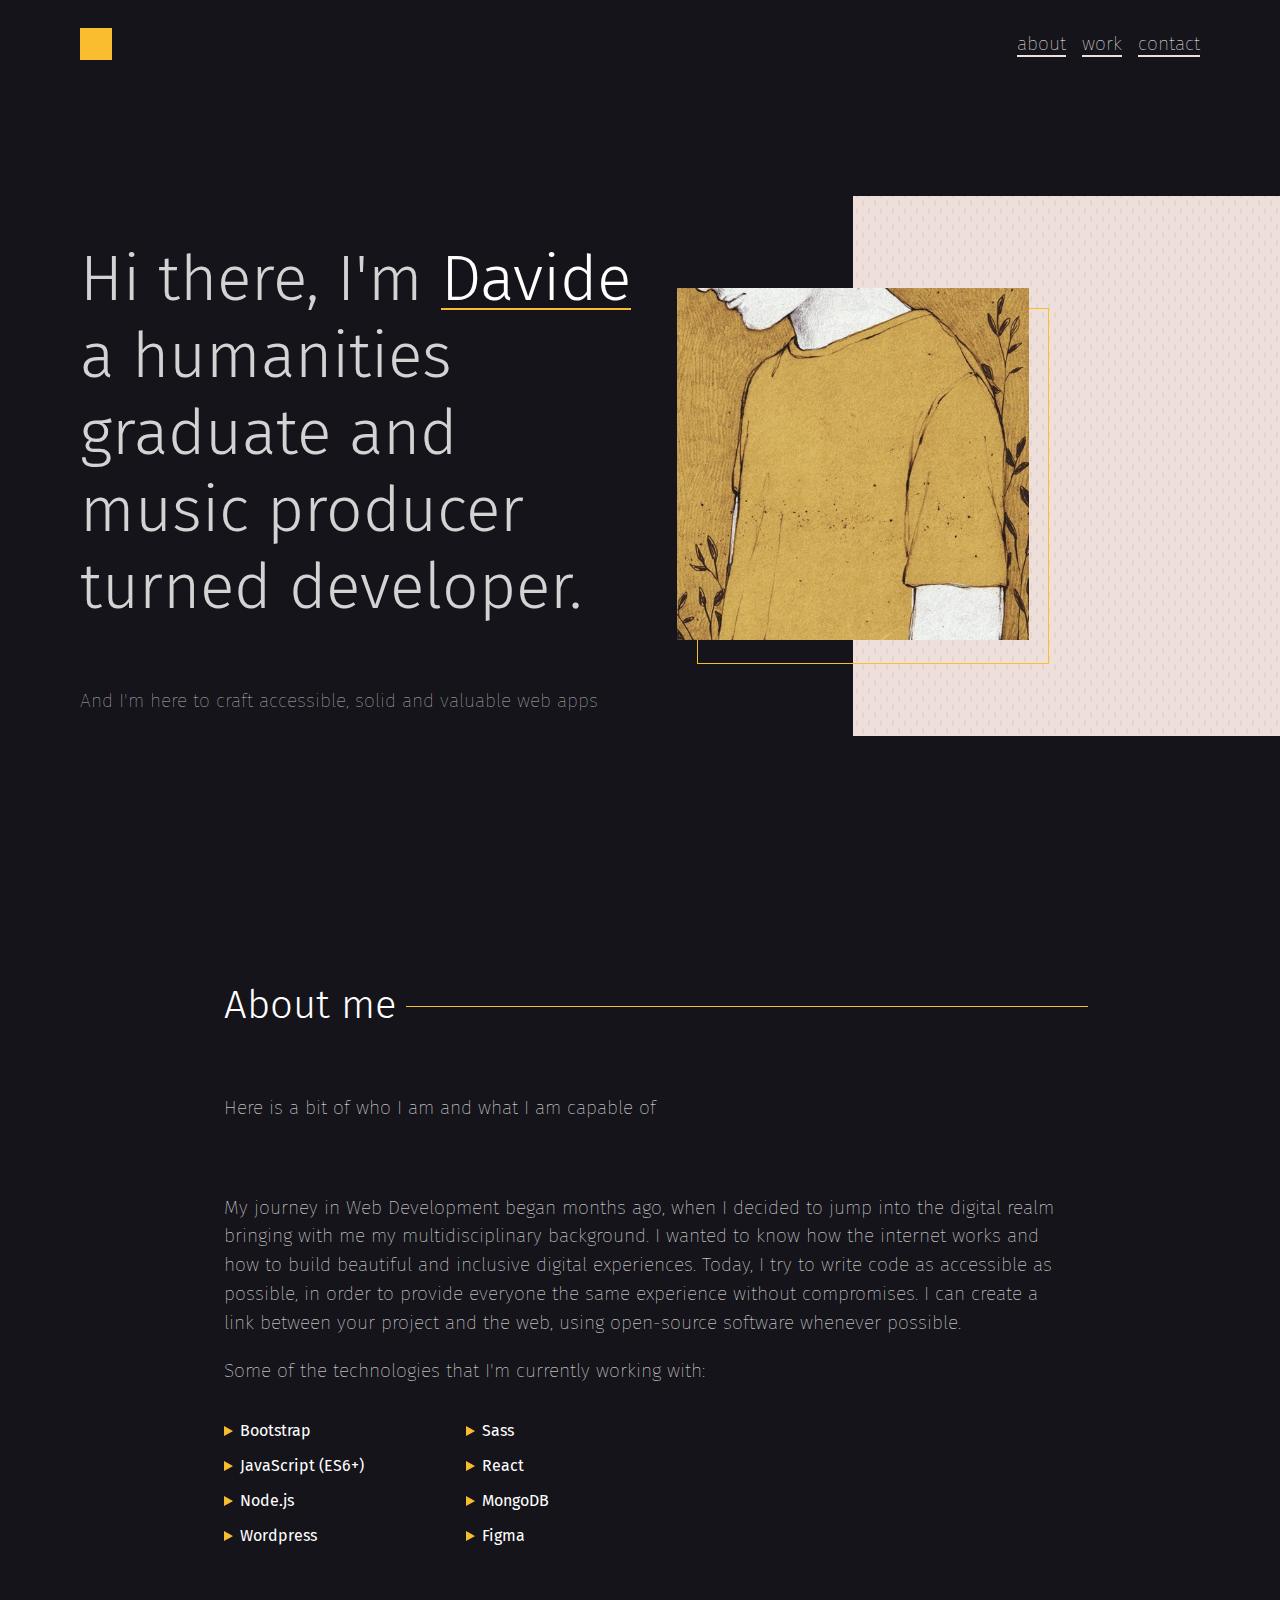
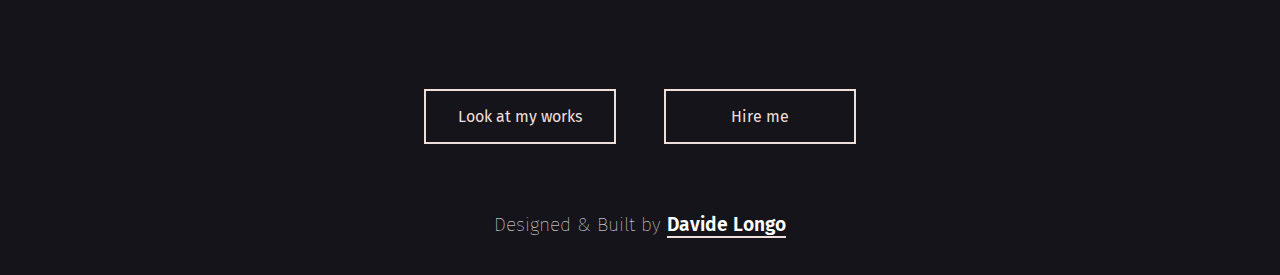
<file: index.html>
<!DOCTYPE html>
<html lang="en">
    <head>
        <meta charset="UTF-8" />
        <meta name="viewport" content="width=device-width, initial-scale=1.0" />
        <title>Davide Longo | Full-Stack Developer</title>
        <link
            rel="shortcut icon"
            href="assets/img/favicon.ico"
            type="image/x-icon"
        />
        <link rel="stylesheet" href="assets/css/style.css" />
    </head>
    <body>
        <header class="primary-header">
            <a href="#main-content" id="skip-nav" class="a11y-nav"
                >Skip to content</a
            >
            <img
                class="logo"
                src="assets/img/logo.png"
                alt="A yellow filled square, the main logo"
            />
            <nav class="primary-nav">
                <ul class="nav-list">
                    <li class="nav-link">
                        <a class="link" href="./index.html">About</a>
                    </li>
                    <li class="nav-link">
                        <a class="link" href="./portfolio.html">Work</a>
                    </li>
                    <li class="nav-link">
                        <a class="link" href="./contact.html">Contact</a>
                    </li>
                </ul>
            </nav>
        </header>
        <main id="main-content">
            <section
                class="hero-section hero-grid"
                aria-labelledby="hero-title"
            >
                <header>
                    <h1 id="hero-title" class="hero-title">
                        Hi there, I'm <u>Davide</u> <br />a humanities graduate
                        and music producer turned developer.
                    </h1>
                    <p>
                        And I'm here to craft accessible, solid and valuable web
                        apps
                    </p>
                </header>
                <div class="portrait-container">
                    <img
                        src="./assets/img/propic.jpg"
                        alt="Illustration of a boy in a yellow shirt"
                    />
                    <div class="outline"></div>
                </div>
                <div class="style-banner"></div>
            </section>
            <section class="about-section" aria-labelledby="about-title">
                <div class="section-container">
                    <header>
                        <h2 class="section-title left-hr" id="about-title">
                            About me
                        </h2>
                        <p class="section-subtitle">
                            Here is a bit of who I am and what I am capable of
                        </p>
                    </header>
                    <div class="container">
                        <p>
                            My journey in Web Development began months ago, when
                            I decided to jump into the digital realm bringing
                            with me my multidisciplinary background. I wanted to
                            know how the internet works and how to build
                            beautiful and inclusive digital experiences. Today,
                            I try to write code as accessible as possible, in
                            order to provide everyone the same experience
                            without compromises. I can create a link between
                            your project and the web, using open-source software
                            whenever possible.
                        </p>
                        <p>
                            Some of the technologies that I'm currently working
                            with:
                        </p>
                        <ul class="tech-list">
                            <li>Bootstrap</li>
                            <li>
                                <abbr title="Syntactically Awesome Style Sheets"
                                    >Sass</abbr
                                >
                            </li>
                            <li>
                                JavaScript (<abbr title="ECMAScript 6"
                                    >ES6+</abbr
                                >)
                            </li>
                            <li>React</li>
                            <li>Node.js</li>
                            <li>MongoDB</li>
                            <li>Wordpress</li>
                            <li>Figma</li>
                        </ul>
                    </div>
                </div>
            </section>
            <div class="site-anchor">
                <a href="./portfolio.html" class="button">Look at my works</a>
                <a href="./contact.html" class="button">Hire me</a>
            </div>
        </main>
        <footer class="primary-footer">
            <p>
                Designed & Built by
                <a
                    class="link"
                    href="https://github.com/davidelng"
                    target="_blank"
                    >Davide Longo</a
                >
            </p>
        </footer>
    </body>
</html>
</file>
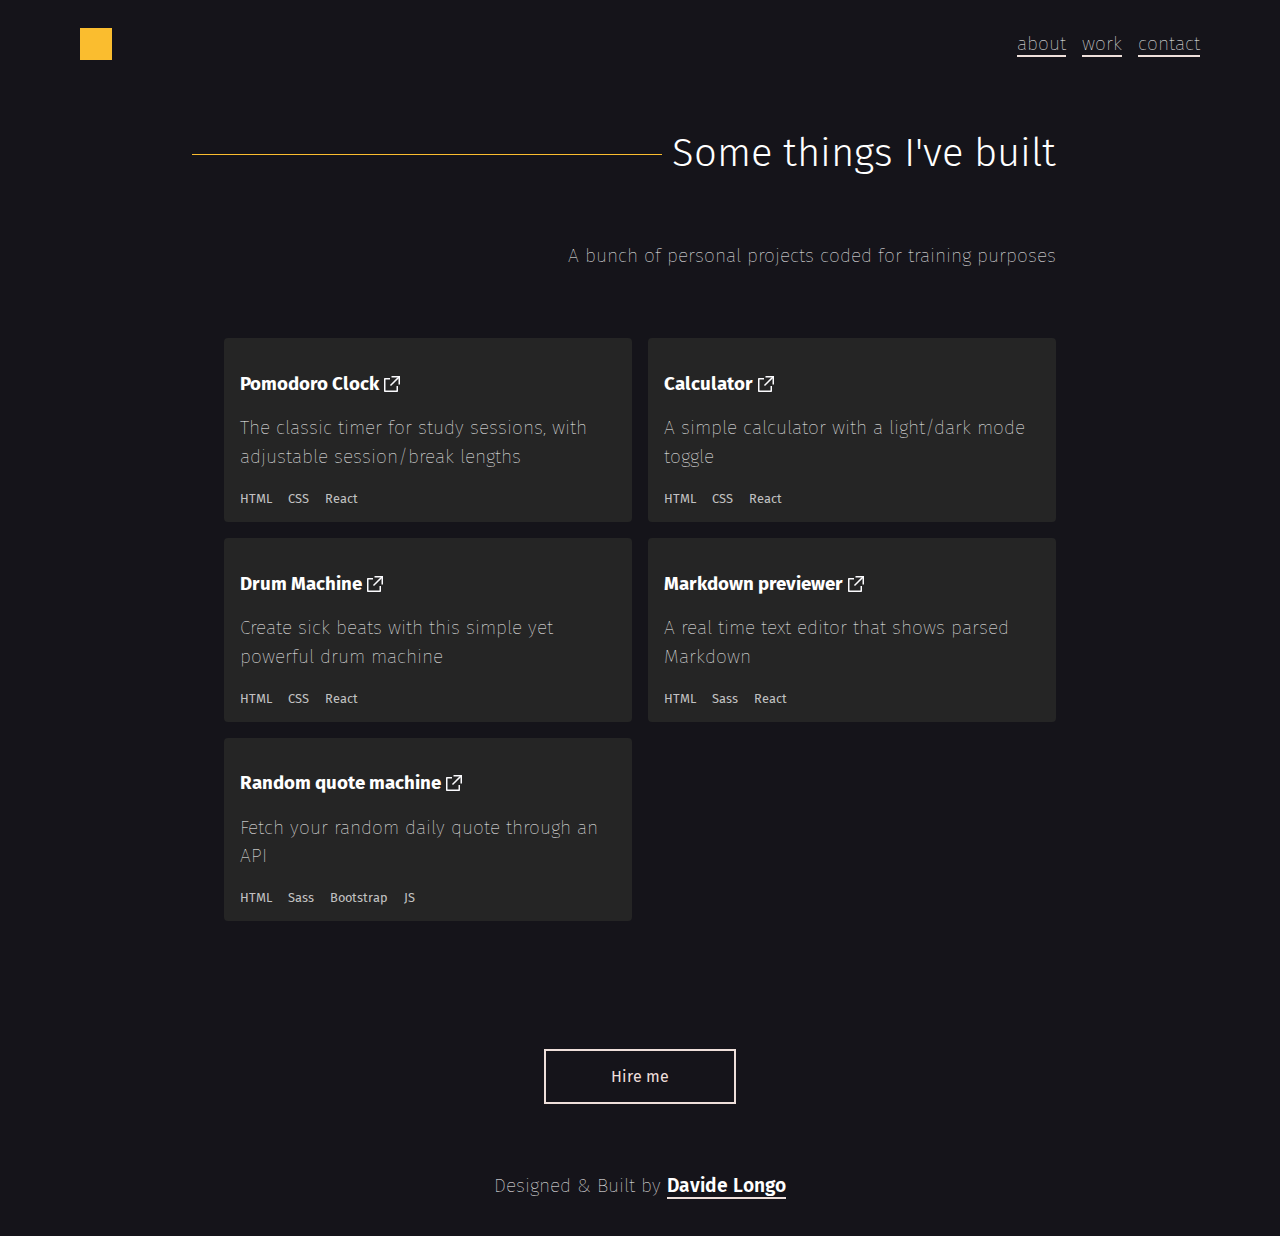
<file: portfolio.html>
<!DOCTYPE html>
<html lang="en">
    <head>
        <meta charset="UTF-8" />
        <meta name="viewport" content="width=device-width, initial-scale=1.0" />
        <title>Portfolio | Davide Longo</title>
        <link
            rel="shortcut icon"
            href="assets/img/favicon.ico"
            type="image/x-icon"
        />
        <link rel="stylesheet" href="assets/css/style.css" />
    </head>
    <body>
        <header class="primary-header">
            <a href="#main-content" id="skip-nav" class="a11y-nav"
                >Skip to content</a
            >
            <img
                class="logo"
                src="assets/img/logo.png"
                alt="A yellow filled square, the main logo"
            />
            <nav class="primary-nav">
                <ul class="nav-list">
                    <li class="nav-link">
                        <a class="link" href="./index.html">About</a>
                    </li>
                    <li class="nav-link">
                        <a class="link" href="./portfolio.html">Work</a>
                    </li>
                    <li class="nav-link">
                        <a class="link" href="./contact.html">Contact</a>
                    </li>
                </ul>
            </nav>
        </header>
        <main id="main-content">
            <section class="work-section" aria-labelledby="work-title">
                <div class="section-container">
                    <header>
                        <h2 class="section-title right-hr" id="work-title">
                            Some things I've built
                        </h2>
                        <p class="section-subtitle">
                            A bunch of personal projects coded for training
                            purposes
                        </p>
                    </header>
                    <div class="container">
                        <ul class="projects-list">
                            <li>
                                <div class="project-card">
                                    <header>
                                        <h3 class="project-card-title">
                                            <a
                                                target="_blank"
                                                href="https://codepen.io/davidelng/full/vYWmrNX"
                                                >Pomodoro Clock</a
                                            >
                                        </h3>
                                        <div class="project-card-description">
                                            <p>
                                                The classic timer for study
                                                sessions, with adjustable
                                                session/break lengths
                                            </p>
                                        </div>
                                    </header>
                                    <footer class="project-card-footer">
                                        <ul class="project-card-tech-list">
                                            <li>
                                                <abbr
                                                    title="HyperText Markup Language"
                                                    >HTML</abbr
                                                >
                                            </li>
                                            <li>
                                                <abbr
                                                    title="Cascading Style Sheets"
                                                    >CSS</abbr
                                                >
                                            </li>
                                            <li>React</li>
                                        </ul>
                                    </footer>
                                </div>
                            </li>
                            <li>
                                <div class="project-card">
                                    <header>
                                        <h3 class="project-card-title">
                                            <a
                                                target="_blank"
                                                href="https://codepen.io/davidelng/full/zYPoRKN"
                                                >Calculator</a
                                            >
                                        </h3>
                                        <div class="project-card-description">
                                            <p>
                                                A simple calculator with a
                                                light/dark mode toggle
                                            </p>
                                        </div>
                                    </header>
                                    <footer class="project-card-footer">
                                        <ul class="project-card-tech-list">
                                            <li>
                                                <abbr
                                                    title="HyperText Markup Language"
                                                    >HTML</abbr
                                                >
                                            </li>
                                            <li>
                                                <abbr
                                                    title="Cascading Style Sheets"
                                                    >CSS</abbr
                                                >
                                            </li>
                                            <li>React</li>
                                        </ul>
                                    </footer>
                                </div>
                            </li>
                            <li>
                                <div class="project-card">
                                    <header>
                                        <h3 class="project-card-title">
                                            <a
                                                target="_blank"
                                                href="https://codepen.io/davidelng/full/ZEXvBaE"
                                                >Drum Machine</a
                                            >
                                        </h3>
                                        <div class="project-card-description">
                                            <p>
                                                Create sick beats with this
                                                simple yet powerful drum machine
                                            </p>
                                        </div>
                                    </header>
                                    <footer class="project-card-footer">
                                        <ul class="project-card-tech-list">
                                            <li>
                                                <abbr
                                                    title="HyperText Markup Language"
                                                    >HTML</abbr
                                                >
                                            </li>
                                            <li>
                                                <abbr
                                                    title="Cascading Style Sheets"
                                                    >CSS</abbr
                                                >
                                            </li>
                                            <li>React</li>
                                        </ul>
                                    </footer>
                                </div>
                            </li>
                            <li>
                                <div class="project-card">
                                    <header>
                                        <h3 class="project-card-title">
                                            <a
                                                target="_blank"
                                                href="https://codepen.io/davidelng/full/WNZXoBb"
                                                >Markdown previewer</a
                                            >
                                        </h3>
                                        <div class="project-card-description">
                                            <p>
                                                A real time text editor that
                                                shows parsed Markdown
                                            </p>
                                        </div>
                                    </header>
                                    <footer class="project-card-footer">
                                        <ul class="project-card-tech-list">
                                            <li>
                                                <abbr
                                                    title="HyperText Markup Language"
                                                    >HTML</abbr
                                                >
                                            </li>
                                            <li>
                                                <abbr
                                                    title="Syntactically Awesome Style Sheets"
                                                    >Sass</abbr
                                                >
                                            </li>
                                            <li>React</li>
                                        </ul>
                                    </footer>
                                </div>
                            </li>
                            <li>
                                <div class="project-card">
                                    <header>
                                        <h3 class="project-card-title">
                                            <a
                                                target="_blank"
                                                href="https://codepen.io/davidelng/full/jOGLpWw"
                                                >Random quote machine</a
                                            >
                                        </h3>
                                        <div class="project-card-description">
                                            <p>
                                                Fetch your random daily quote
                                                through an API
                                            </p>
                                        </div>
                                    </header>
                                    <footer class="project-card-footer">
                                        <ul class="project-card-tech-list">
                                            <li>
                                                <abbr
                                                    title="HyperText Markup Language"
                                                    >HTML</abbr
                                                >
                                            </li>
                                            <li>
                                                <abbr
                                                    title="Syntactically Awesome Style Sheets"
                                                    >Sass</abbr
                                                >
                                            </li>
                                            <li>Bootstrap</li>
                                            <li>
                                                <abbr title="JavaScript"
                                                    >JS</abbr
                                                >
                                            </li>
                                        </ul>
                                    </footer>
                                </div>
                            </li>
                        </ul>
                    </div>
                </div>
            </section>
            <div class="site-anchor">
                <a href="./contact.html" class="button">Hire me</a>
            </div>
        </main>
        <footer class="primary-footer">
            <p>
                Designed & Built by
                <a
                    class="link"
                    href="https://github.com/davidelng"
                    target="_blank"
                    >Davide Longo</a
                >
            </p>
        </footer>
    </body>
</html>
</file>
<file: assets/css/style.css>
/* FONT */
@import url("https://fonts.googleapis.com/css2?family=Fira+Sans:wght@200;300;400&display=swap");

/* COLOR PALETTE */
:root {
    --white: #ffffff;
    --wh-op1: #ffffffd0;
    --wh-op2: #ffffffbb;
    --neutral: #eedfda;
    --lighter-gray: #303030;
    --gray: #252525;
    --black: #15141a;
    --accent: #fabd2f;
    --yellow: #cda54d;
}

/* Box sizing rules */
*,
*::before,
*::after {
    box-sizing: border-box;
}

/* Scroll bar */
* {
    scrollbar-color: var(--lighter-gray) var(--black);
    scrollbar-width: thin;
}
*::-webkit-scrollbar {
    width: 8px;
}
*::-webkit-scrollbar-track {
    background: var(--black);
}
*::-webkit-scrollbar-thumb {
    background-color: var(--lighter-gray);
}

/* DEFAULT STYLING */

html {
    scroll-behavior: smooth;
}

body {
    margin: 0;
    min-height: 100vh;
    font-family: "Fira Sans", sans-serif;
    color: var(--white);
    background-color: var(--black);
}

h1,
h2 {
    font-weight: 300;
}

p {
    font-weight: 100;
    font-size: clamp(0.9rem, 3vw, 1.2rem);
    line-height: 1.4rem;
}

img {
    max-width: 100%;
    height: auto;
}

ul {
    list-style: none;
    padding: 0;
    display: flex;
    flex-wrap: wrap;
    gap: 1rem;
    align-items: center;
}

a {
    text-decoration: var(--white);
    color: inherit;
}

a:focus {
    outline: 2px solid var(--white);
}

address {
    font-style: normal;
}

abbr {
    text-decoration: none;
}

/* SKIP NAVIGATION */
.a11y-nav {
    position: absolute;
    width: 100%;
    left: 0;
    top: 0;
    padding: 2rem;
    text-align: center;
    transform: translateY(-120%);
    background-color: var(--white);
    transition: transform 0.2s ease;
    color: var(--black);
    z-index: 9999;
}

.a11y-nav:is(:focus, :hover) {
    transform: translateY(0);
}

/* HEADER */
.primary-header {
    padding: 1rem 2rem;
    background-color: var(--black);
    display: flex;
    align-items: center;
    justify-content: space-between;
    position: fixed;
    width: 100%;
    top: 0;
    left: 0;
    z-index: 30;
}

.logo {
    width: 2rem;
}

/** Navigation **/
.primary-nav a {
    text-transform: lowercase;
    font-weight: 100;
}

/* MAIN */
main {
    margin-top: 4rem;
}

section:not(.hero-section) {
    margin-bottom: 3rem;
    display: flex;
    align-items: center;
    justify-content: center;
}

.section-container {
    max-width: 56rem;
    width: 100%;
    margin: auto;
}

.section-title {
    display: flex;
    padding: 2rem 0;
}

.section-subtitle {
    padding: 0 2rem;
}

.left-hr {
    padding-left: 2rem;
}

.left-hr::after {
    content: "";
    display: inline-flex;
    height: 1px;
    flex: 1;
    background-color: var(--accent);
    margin: 15px 0 0 10px;
    z-index: -1;
}

.right-hr {
    padding-right: 2rem;
}

.right-hr::before {
    content: "";
    display: inline-flex;
    height: 1px;
    flex: 1;
    background-color: var(--accent);
    margin: 15px 10px 0 0;
}

.right-hr + p {
    text-align: end;
}

/** Hero section **/
.hero-section {
    background-color: var(--black);
    color: var(--white);
    min-height: 100vh;
}

.hero-section h1 {
    font-size: clamp(2.3rem, 5vw, 4rem);
    color: var(--wh-op1);
}

.hero-section p {
    color: var(--wh-op2);
}

.hero-section u {
    color: var(--white);
    text-decoration-thickness: 2px;
    text-decoration-color: var(--accent);
    text-underline-offset: 0.13em;
}

.hero-grid {
    display: grid;
    grid-template-columns: 1fr;
    grid-template-rows: repeat(12, 1fr);
}
.hero-section header {
    padding: 2rem;
    grid-row: 1/7;
    grid-column: 1/2;
}
.style-banner {
    grid-row: 9/-1;
    grid-column: 1/2;
    background-color: var(--neutral);
    background-image: url(../img/rain.svg);
    background-attachment: fixed;
}
.portrait-container {
    grid-row: 7/11;
    grid-column: 1/2;
    justify-self: center;
    max-width: 16rem;
    width: 100%;
    aspect-ratio: 1;
    z-index: 2;
    position: relative;
}
.portrait-container img {
    background-color: var(--neutral);
    /* background-image: url(../img/propic.jpg);
    background-size: cover;
    background-repeat: no-repeat; */
    /* width: 100%;
    height: 100%; */
}
.portrait-container .outline {
    border: 1px solid var(--accent);
    width: 100%;
    height: 100%;
    position: absolute;
    top: 20px;
    left: 20px;
    z-index: -1;
}

/** About section **/
.tech-list {
    padding: 1rem;
    display: grid;
    grid-template-columns: repeat(2, 1fr);
    place-content: center;
    list-style: square;
    list-style-image: url(../img/list-icon.png);
}

.site-anchor {
    display: flex;
    align-items: center;
    justify-content: center;
    flex-direction: column;
    margin: auto;
    max-width: 30rem;
}

/** Work section **/
.projects-list {
    display: grid;
    grid-template-columns: repeat(auto-fill, minmax(18.75rem, 1fr));
    gap: 1rem;
    place-content: center;
}

.projects-list li {
    height: 100%;
}

.project-card {
    padding: 1rem;
    border-radius: 4px;
    height: 100%;
    display: flex;
    flex-direction: column;
    justify-content: space-between;
    background-color: var(--gray);
}

.project-card:hover {
    background-color: var(--lighter-gray);
}

.project-card-title a::after {
    display: inline-block;
    width: 1rem;
    height: 1rem;
    margin: 0 0 -2px 5px;
    background-image: url(../img/external-link.svg);
    background-size: cover;
    content: "";
}

.project-card-tech-list {
    font-size: 0.8rem;
    color: var(--wh-op2);
}

/** Contacts section **/
.contact-section {
    text-align: center;
}

.contact-section h3 {
    font-weight: 200;
    color: var(--white);
}

.contact-section ul {
    justify-content: center;
}

.contact-form {
    display: flex;
    flex-direction: column;
    gap: 1rem;
    padding: 1rem;
    margin: auto;
    max-width: 30rem;
    font-size: 1rem;
}
.contact-form input,
.contact-form textarea {
    padding: 1rem;
    background: var(--neutral);
    border: none;
    border-radius: 4px;
    font-size: 1rem;
    font-family: inherit;
}

.contact-form input[type="submit"] {
    background: transparent;
    width: 100%;
    color: var(--neutral);
    border: 1px solid var(--neutral);
    border-radius: 0;
    max-width: 10rem;
    margin: 1rem auto;
}

.contact-form input[type="submit"]:hover {
    background-color: var(--accent);
    border-color: var(--accent);
    color: var(--black);
    cursor: pointer;
}

/* FOOTER */
.primary-footer {
    padding: 1rem;
    text-align: center;
}

.primary-footer a {
    padding: 0;
    font-weight: 600;
}

/* UTILITY CLASSES */
.container {
    padding: 2rem;
}

.button {
    padding: 1rem;
    margin: 2rem auto;
    border: 2px solid var(--neutral);
    color: var(--neutral);
    display: block;
    max-width: 12rem;
    width: 100%;
    text-align: center;
    position: relative;
    transition: all 0.1s ease;
}
.button::before {
    content: "";
    width: 0;
    height: 100%;
    background-color: var(--accent);
    position: absolute;
    z-index: -10;
    top: 0;
    left: 0;
    transition: all 0.2s ease;
}
.button:hover {
    color: var(--black);
    border-color: #fff0;
    outline: 1px solid var(--accent);
}
.button:hover::before {
    width: 100%;
}

.link {
    border-bottom: 2px solid var(--neutral);
}
.link:hover {
    border: none;
}

/* DESKTOP */
@media screen and (min-width: 56rem) {
    p {
        line-height: 1.8rem;
    }

    .link {
        font-size: 1.2rem;
    }

    /* HEADER */
    .primary-header {
        padding: 1rem 5rem;
    }

    /** Navigation **/
    /*
    .primary-nav a {
        color: var(--black);
        z-index: 1000;
        position: relative;
        border-color: #15141a99;
    } */

    /* MAIN */
    .section-title {
        font-size: 2.5rem;
    }

    .left-hr::after {
        margin: 25px 0 0 10px;
    }

    .right-hr::before {
        margin: 25px 10px 0 0;
    }

    .site-anchor {
        flex-direction: row;
    }

    /** Hero section **/
    .hero-grid {
        grid-template-columns: repeat(12, 1fr);
        grid-template-rows: 1fr;
        margin-top: -3rem;
    }
    .hero-section header {
        grid-column: 1/7;
        grid-row: 1/1;
        padding: 2rem 0 2rem 5rem;
        display: flex;
        flex-direction: column;
        justify-content: center;
    }
    .style-banner {
        grid-column: 9/-1;
        grid-row: 1/1;
        align-self: center;
        height: 60%;
        /* margin-top: -3rem;
        margin-bottom: -5.7rem; */
    }
    .portrait-container {
        grid-column: 7/11;
        grid-row: 1/1;
        align-self: center;
        max-width: 22rem;
    }
    /* Work section */
    .tech-list {
        max-width: 60%;
    }
    /** Contacts section **/
    .contact-section h3 {
        font-size: 2rem;
    }
}
</file>
